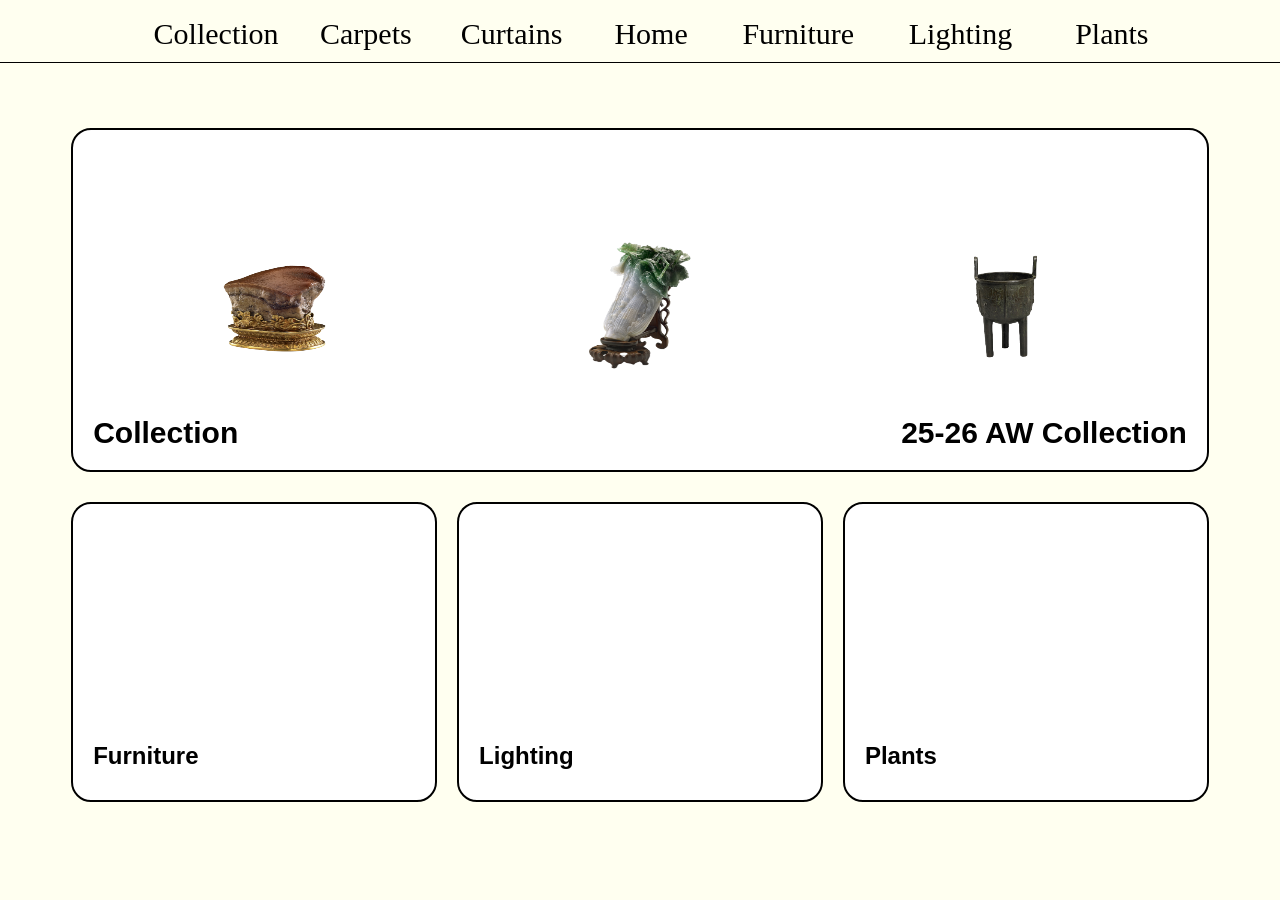
<file: index.html>
<html>

<head>
  <title>Webpage Design</title>
  <link rel="stylesheet" href="0203.css">
</head>

<body>
    <div id='headb'></div>
	<div id='collection'><p onclick="window.location.href='collection.html'">Collection</p></div>
	<div id='carpets'><p onclick="window.location.href='carpets.html'">Carpets</p></div>
	<div id='curtains'><p onclick="window.location.href='curtains.html'">Curtains</p></div>
	<div id='home'><p onclick="window.location.href='index.html'">Home</p></div>
	<div id='furniture'><p onclick="window.location.href='furniture.html'">Furniture</p></div>
	<div id='lighting'><p onclick="window.location.href='lighting.html'">Lighting</p></div>
	<div id='plants'><p onclick="window.location.href='Plants.html'">Plants</p></div>

    <div class="main-grid">
        
    <a href="collection.html" style="text-decoration: none; color: black;" >
    <div class="furniture-hero"
         onmouseover="this.querySelector('.hero-bg-video').play()" 
         onmouseout="this.querySelector('.hero-bg-video').pause()">
        <video class="hero-bg-video" muted loop playsinline>
            <source src="images/qmsht.mov" type="video/mp4">
        </video>
        <div class="hero-content">
            <img id='meat' src="images/Meat.png" class="sketch-placeholder">
            <img id='veg' src="images/Veg.png" class="sketch-placeholder">
            <img id="scream" src="images/ding.png" class="sketch-placeholder">
        </div>
        <div class="hero-label">Collection</div>
        <div class="season-label">25-26 AW Collection</div>
    </div>
    </a>

        <div class="categories-row">
            
            <div class="card collection-card" onclick="window.location.href='furniture.html'">
                <video muted loop playsinline onmouseover="this.play()" onmouseout="this.pause()">
                    <source src="images/furvid.mp4" type="video/mp4">
                </video>
                <h2>Furniture</h2>
            </div>

            <div class="card lighting-card" onclick="window.location.href='lighting.html'">
                <video muted loop playsinline onmouseover="this.play()" onmouseout="this.pause()">
                    <source src="images/lightvid.mp4" type="video/mp4">
                </video>
                <h2>Lighting</h2>
            </div>

            <div class="card plants-card" onclick="window.location.href='Plants.html'">
               <video muted loop playsinline onmouseover="this.play()" onmouseout="this.pause()">
                    <source src="images/plantvid.mp4" type="video/mp4">
                </video>
                <h2>Plants</h2>
            </div>

        </div>

    </div>

    <div style="margin-top: 100px; text-align: center;"> </div>

</body>

</html>
</file>
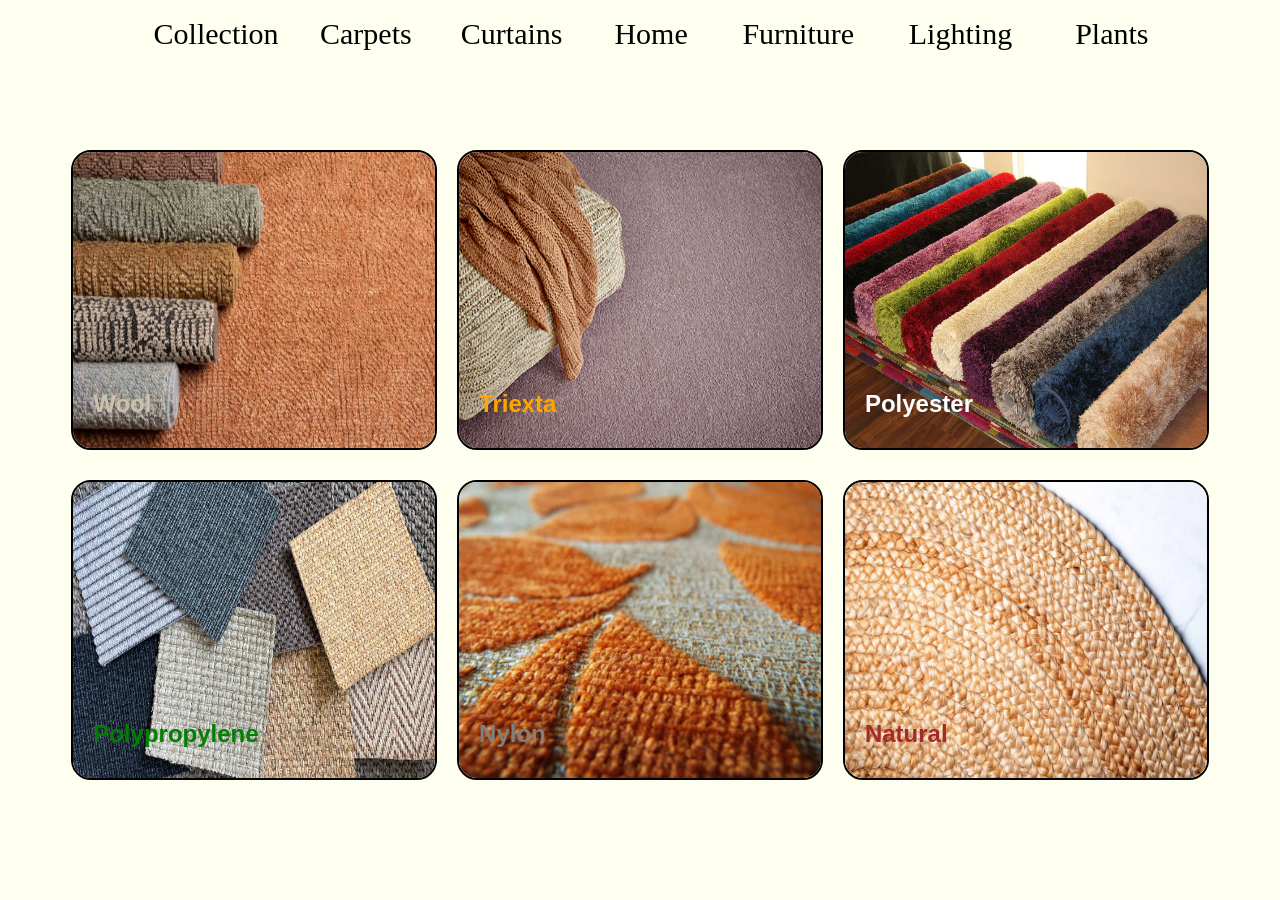
<file: carpets.html>
<html>

<head>
  <title>Carpets</title>
  <link rel="stylesheet" href="carpets.css">
</head>

<body>

    <div id='headb'></div>
    <div id='collection'><p onclick="window.location.href='collection.html'">Collection</p></div>
    <div id='carpets'><p onclick="window.location.href='carpets.html'">Carpets</p></div>
    <div id='curtains'><p onclick="window.location.href='curtains.html'">Curtains</p></div>
    <div id='home'><p onclick="window.location.href='index.html'">Home</p></div>
    <div id='furniture'><p onclick="window.location.href='furniture.html'">Furniture</p></div>
    <div id='lighting'><p onclick="window.location.href='lighting.html'">Lighting</p></div>
    <div id='plants'><p onclick="window.location.href='Plants.html'">Plants</p></div>
    <div class="main-grid">

    	<div class="itemone">
    <div class="card objone" onclick="window.location.href='product.html?item=wool'">
        <img id='veg' src="images/wc.jpg"></img>
        <h2 style="color: #CBC1AE">Wool</h2>
    </div>
    <div class="card objtwo" onclick="window.location.href='product.html?item=triexta'">
        <img id='veg' src="images/tc.jpg"></img>
        <h2 style="color: orange">Triexta</h2>
    </div>
    <div class="card objthree" onclick="window.location.href='product.html?item=polyester'">
        <img id='veg' src="images/poc.jpg"></img>
        <h2 style="color: white">Polyester</h2>
    </div>
</div>

<div class="itemtwo">
    <div class="card objfour" onclick="window.location.href='product.html?item=polypropylene'">
        <img id='veg' src="images/pc.jpeg"></img>
        <h2 style="color: green">Polypropylene</h2>
    </div>
    <div class="card objfive" onclick="window.location.href='product.html?item=nylon'">
        <img id='veg' src="images/nc.jpg"></img>
        <h2 style="color: gray">Nylon</h2>
    </div>
    <div class="card objsix" onclick="window.location.href='product.html?item=natural'">
        <img id='veg' src="images/natc.jpg"></img>
        <h2 style="color: brown">Natural</h2>
    </div>
</div>

    </div>

</body>

</html>
</file>
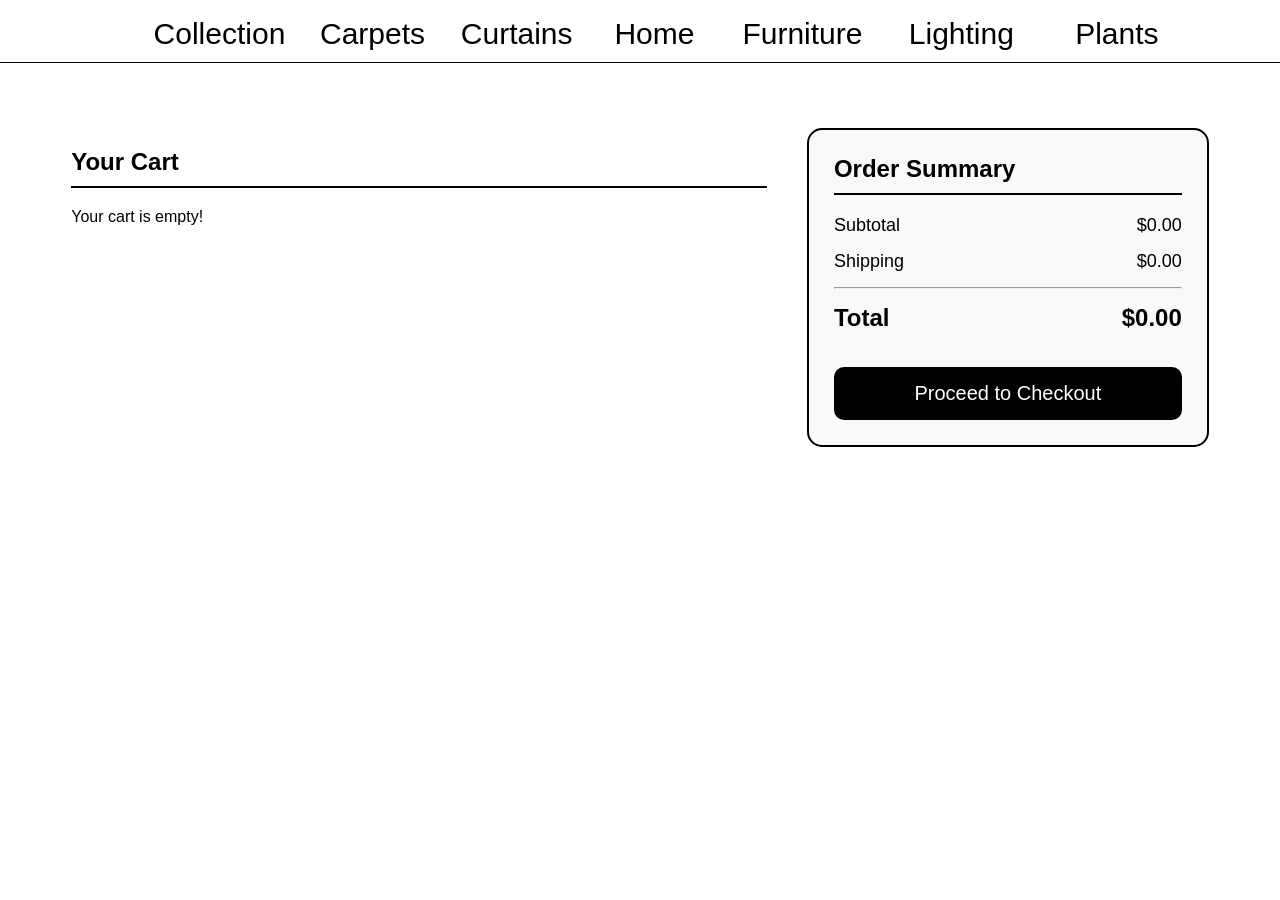
<file: cart.html>
<html>
<head>
  <title>Shopping Cart</title>
  <link rel="stylesheet" href="cart.css">
</head>

<body>
    <div id='headb'></div>
    <div id='collection'><p onclick="window.location.href='collection.html'">Collection</p></div>
    <div id='carpets'><p onclick="window.location.href='carpets.html'">Carpets</p></div>
    <div id='curtains'><p onclick="window.location.href='curtains.html'">Curtains</p></div>
    <div id='home'><p onclick="window.location.href='index.html'">Home</p></div>
    <div id='furniture'><p onclick="window.location.href='furniture.html'">Furniture</p></div>
    <div id='lighting'><p onclick="window.location.href='lighting.html'">Lighting</p></div>
    <div id='plants'><p onclick="window.location.href='Plants.html'">Plants</p></div>

    <div class="cart-container">
        
        <div class="cart-items" id="cart-items-container">
            <h2>Your Cart</h2>
        </div>

        <div class="cart-summary">
            <h2>Order Summary</h2>
            
            <div class="summary-row">
                <span>Subtotal</span>
                <span id="subtotal-amt">$0.00</span>
            </div>
            <div class="summary-row">
                <span>Shipping</span>
                <span id="shipping-amt">$0.00</span>
            </div>
            
            <hr>
            
            <div class="summary-row total-row">
                <span>Total</span>
                <span id="total-amt">$0.00</span>
            </div>

            <button class="checkout-btn" onclick="clearCart()">Proceed to Checkout</button>
        </div>
    </div>

    <script>
        let cart = JSON.parse(localStorage.getItem("myCart")) || [];
        let container = document.getElementById("cart-items-container");
        let subtotal = 0;

        if (cart.length === 0) {
            container.innerHTML += "<p style='margin-top: 20px;'>Your cart is empty!</p>";
        } else {

            cart.forEach(item => {
                let itemHTML = `
                    <div class="cart-item">
                        <img src="${item.image}" alt="${item.name}">
                        <div class="item-details">
                            <h3>${item.name}</h3>
                        </div>
                        <div class="item-price">${item.price}</div>
                    </div>
                `;
                container.innerHTML += itemHTML;

                let numericPrice = parseFloat(item.price.replace('$', '').replace(',', ''));
                subtotal += numericPrice;
            });
        }

        let shipping = cart.length > 0 ? 50.00 : 0.00;
        let total = subtotal + shipping;

        document.getElementById("subtotal-amt").innerText = "$" + subtotal.toFixed(2);
        document.getElementById("shipping-amt").innerText = "$" + shipping.toFixed(2);
        document.getElementById("total-amt").innerText = "$" + total.toFixed(2);

        function clearCart() {
            if (cart.length > 0) {
                alert("Thank you for your purchase!");
                localStorage.removeItem("myCart");
                window.location.reload();
            } else {
                alert("Your cart is empty!");
            }
        }
    </script>

</body>
</html>
</file>
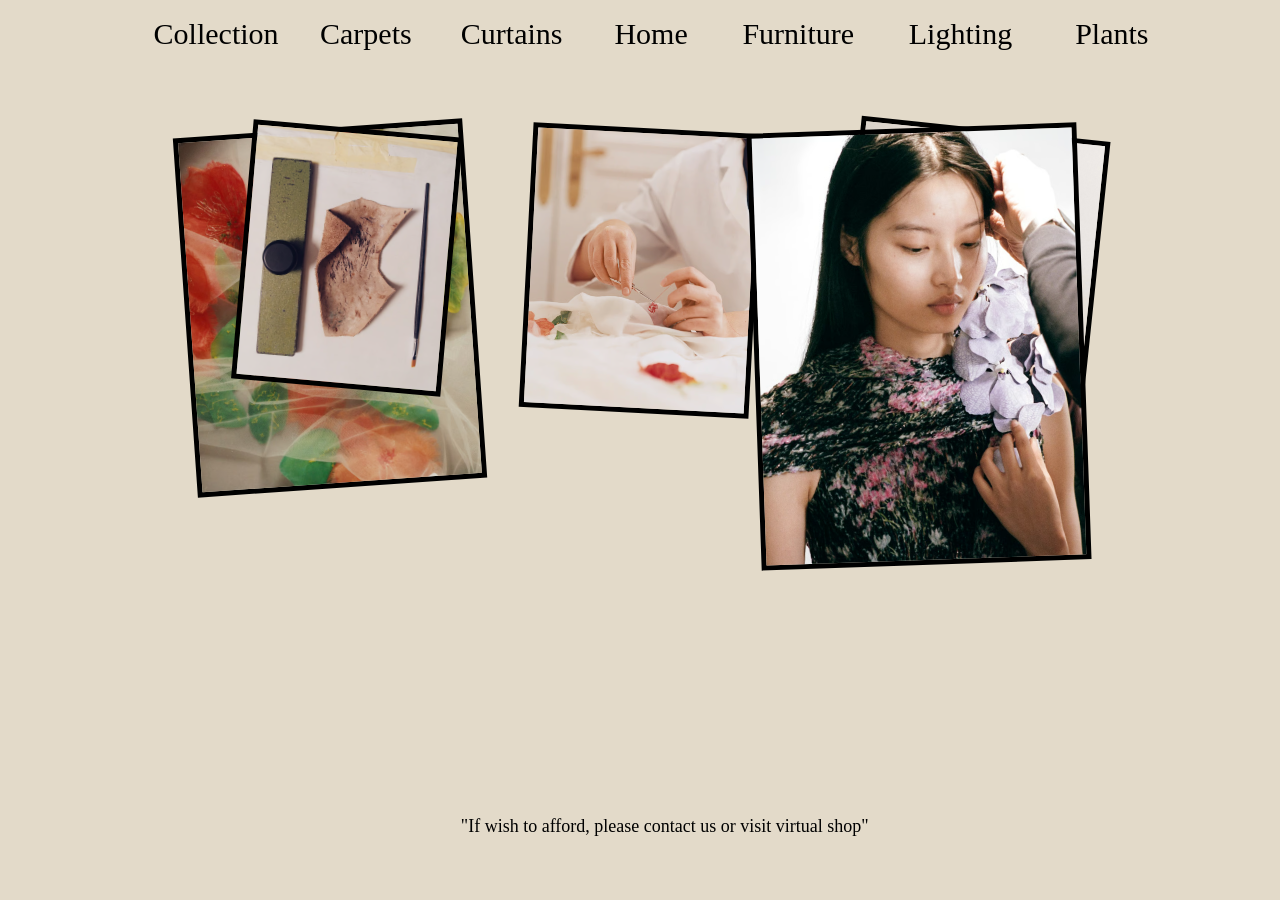
<file: collection.html>
<html>

<head>
  <title>Collection</title>
  <link rel="stylesheet" href="collection.css">
</head>

<body>

    <div id='headb'></div>
    
    <div id='collection'><p>Collection</p></div>
    
    <div id='carpets'><p onclick="window.location.href='carpets.html'">Carpets</p></div>
    <div id='curtains'><p onclick="window.location.href='curtains.html'">Curtains</p></div>
    <div id='home'><p onclick="window.location.href='index.html'">Home</p></div>
    <div id='furniture'><p onclick="window.location.href='furniture.html'">Furniture</p></div>
    <div id='lighting'><p onclick="window.location.href='lighting.html'">Lighting</p></div>
    <div id='plants'><p onclick="window.location.href='Plants.html'">Plants</p></div>
    
    <div class="main-grid">
        <img id="imgone" class="collection-img" src='images/flone.avif'>
        <img id="imgtwo" class="collection-img" src='images/flotwo.avif'>
        <img id="imgthree" class="collection-img" src='images/flothree.avif'>
        <img id="imgfour" class="collection-img" src='images/flow 4.avif'>
        <img id="imgfive" class="collection-img" src='images/flowfive.avif'>
        <img id="imgsix" class="collection-img" src='images/flowsix.webp'>
    </div>

    <script>
        window.onload = function() {
            setTimeout(function() {
                document.body.classList.add('show-images');
            }, 100);
        };
    </script>

    <p id="contact">"If wish to afford, please contact us or visit virtual shop"</p>

</body>

</html>
</file>
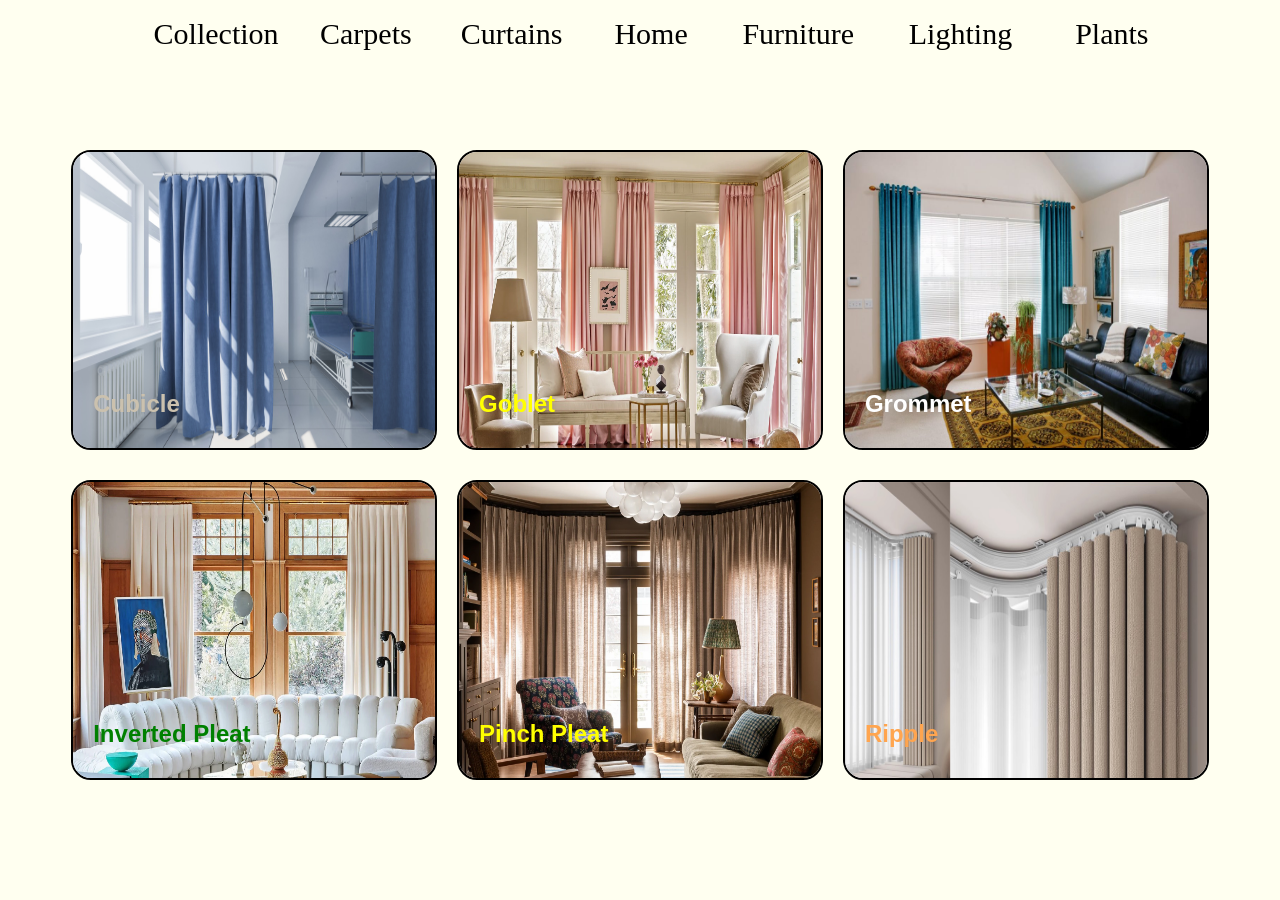
<file: curtains.html>
<html>

<head>
  <title>Curtains</title>
  <link rel="stylesheet" href="curtains.css">
</head>

<body>

    <div id='headb'></div>
    <div id='collection'><p onclick="window.location.href='collection.html'">Collection</p></div>
    <div id='carpets'><p onclick="window.location.href='carpets.html'">Carpets</p></div>
    <div id='curtains'><p onclick="window.location.href='curtains.html'">Curtains</p></div>
    <div id='home'><p onclick="window.location.href='index.html'">Home</p></div>
    <div id='furniture'><p onclick="window.location.href='furniture.html'">Furniture</p></div>
    <div id='lighting'><p onclick="window.location.href='lighting.html'">Lighting</p></div>
    <div id='plants'><p onclick="window.location.href='Plants.html'">Plants</p></div>
    <div class="main-grid">

    	<div class="itemone">
    <div class="card objone" onclick="window.location.href='product.html?item=luxe_curtain'">
        <img id='veg' src="images/cubicle.jpg"></img>
        <h2 style="color: #CBC1AE">Cubicle</h2>
    </div>
    <div class="card objtwo" onclick="window.location.href='product.html?item=alunaune_curtain'">
        <img id='veg' src="images/goblet.webp"></img>
        <h2 style="color: yellow">Goblet</h2>
    </div>
    <div class="card objthree" onclick="window.location.href='product.html?item=stimlig_curtain'">
        <img id='veg' src="images/grommet.jpeg"></img>
        <h2 style="color: white">Grommet</h2>
    </div>
</div>

<div class="itemtwo">
    <div class="card objfour" onclick="window.location.href='product.html?item=minotti_inverted'">
        <img id='veg' src="images/inverted pleat.webp"></img>
        <h2 style="color: green">Inverted Pleat</h2>
    </div>
    <div class="card objfive" onclick="window.location.href='product.html?item=minotti_pinch'">
        <img id='veg' src="images/pinch pleat.webp"></img>
        <h2 style="color: yellow">Pinch Pleat</h2>
    </div>
    <div class="card objsix" onclick="window.location.href='product.html?item=plateau_ripple'">
        <img id='veg' src="images/ripple.jpg"></img>
        <h2 style="color: #FFA54F">Ripple</h2>
    </div>
</div>

    </div>

</body>

</html>
</file>
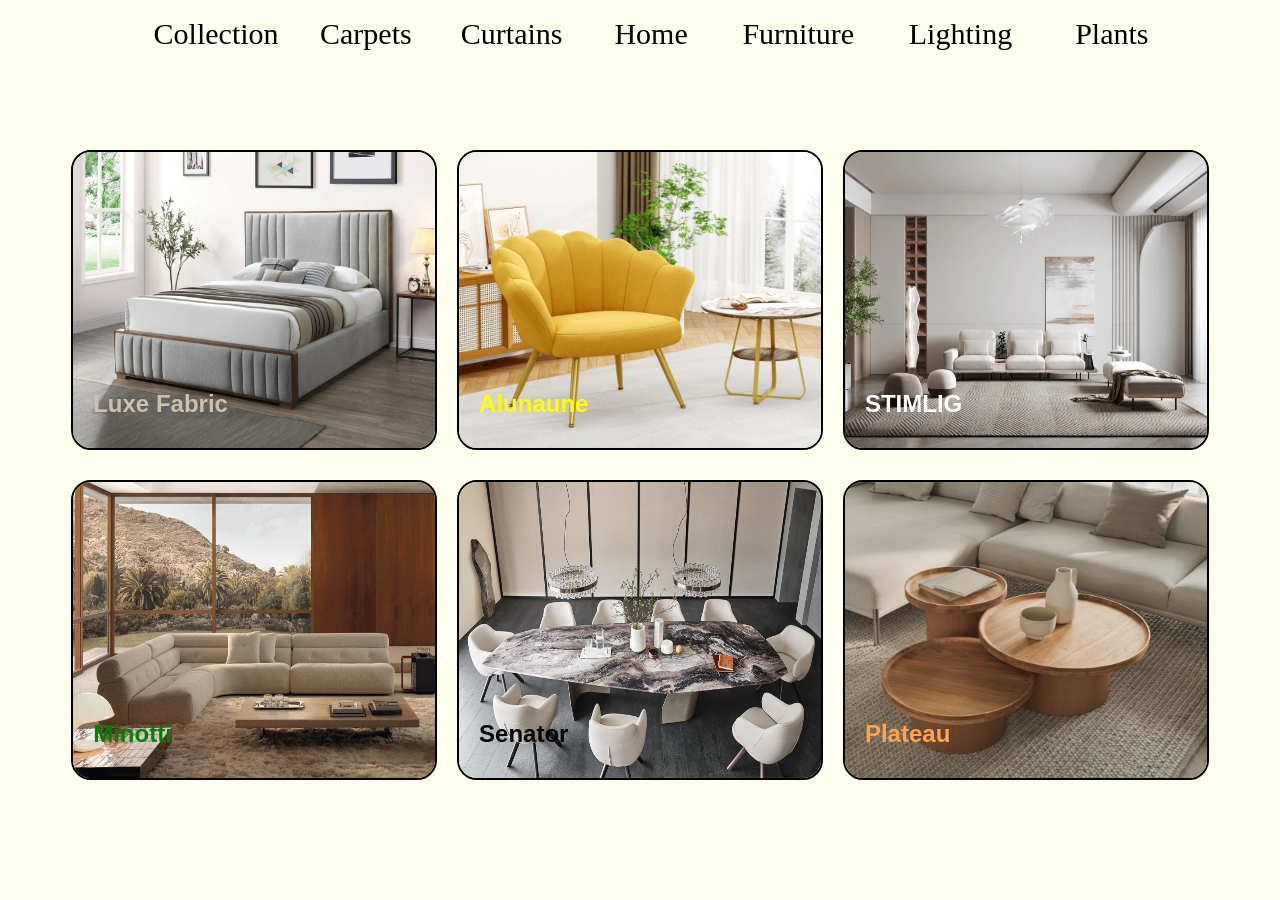
<file: furniture.html>
<html>

<head>
  <title>Furniture</title>
  <link rel="stylesheet" href="furniture.css">
</head>

<body>

    <div id='headb'></div>
    <div id='collection'><p onclick="window.location.href='collection.html'">Collection</p></div>
    <div id='carpets'><p onclick="window.location.href='carpets.html'">Carpets</p></div>
    <div id='curtains'><p onclick="window.location.href='curtains.html'">Curtains</p></div>
    <div id='home'><p onclick="window.location.href='index.html'">Home</p></div>
    <div id='furniture'><p onclick="window.location.href='furniture.html'">Furniture</p></div>
    <div id='lighting'><p onclick="window.location.href='lighting.html'">Lighting</p></div>
    <div id='plants'><p onclick="window.location.href='Plants.html'">Plants</p></div>
    <div class="main-grid">

<div class="itemone">
    <div class="card objone" onclick="window.location.href='product.html?item=luxe_bed'">
        <img id='veg' src="images/bed.jpg"></img>
        <h2 style="color: #CBC1AE">Luxe Fabric</h2>
    </div>
    <div class="card objtwo" onclick="window.location.href='product.html?item=alunaune_chair'">
        <img id='veg' src="images/chair.jpg"></img>
        <h2 style="color: yellow">Alunaune</h2>
    </div>
    <div class="card objthree" onclick="window.location.href='product.html?item=stimlig_sofa'">
        <img id='veg' src="images/sofa.webp"></img>
        <h2 style="color: white">STIMLIG</h2>
    </div>
</div>

<div class="itemtwo">
<div class="card objfour" onclick="window.location.href='product.html?item=minotti_sofa'">
        <img id='veg' src="images/sofatwo.jpg"></img>
        <h2 style="color: green">Minotti</h2>
    </div>
    <div class="card objfive" onclick="window.location.href='product.html?item=senator_table'">
        <img id='veg' src="images/table.jpg"></img>
        <h2>Senator</h2>
    </div>
    <div class="card objsix" onclick="window.location.href='product.html?item=plateau_tea'">
        <img id='veg' src="images/tea.jpg"></img>
        <h2 style="color: #FFA54F">Plateau</h2>
    </div>
</div>

    </div>

</body>

</html>
</file>
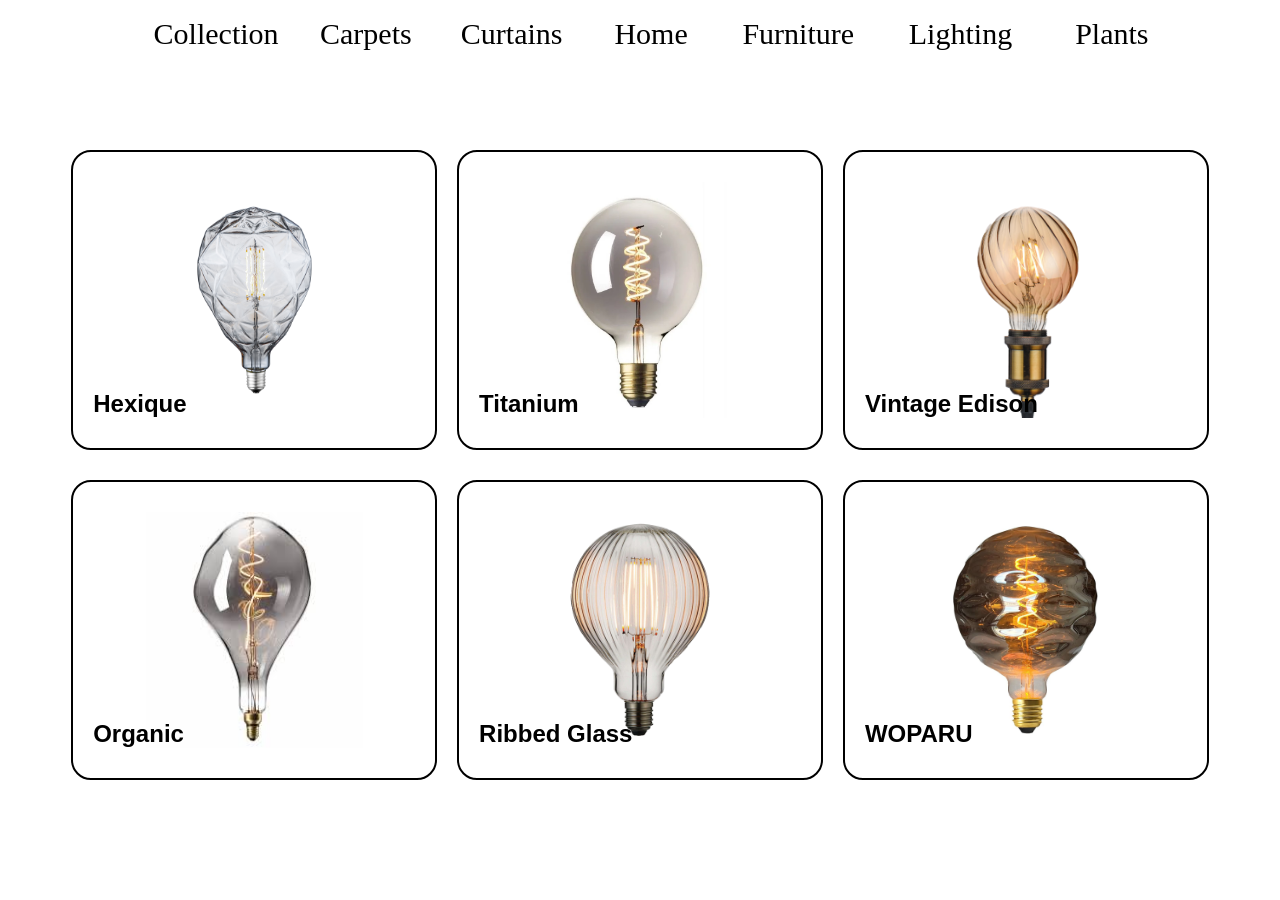
<file: lighting.html>
<html>

<head>
  <title>Lighting</title>
  <link rel="stylesheet" href="lighting.css">
</head>

<body>

    <div id='headb'></div>
    <div id='collection'><p onclick="window.location.href='collection.html'">Collection</p></div>
    <div id='carpets'><p onclick="window.location.href='carpets.html'">Carpets</p></div>
    <div id='curtains'><p onclick="window.location.href='curtains.html'">Curtains</p></div>
    <div id='home'><p onclick="window.location.href='index.html'">Home</p></div>
    <div id='furniture'><p onclick="window.location.href='furniture.html'">Furniture</p></div>
    <div id='lighting'><p onclick="window.location.href='lighting.html'">Lighting</p></div>
    <div id='plants'><p onclick="window.location.href='Plants.html'">Plants</p></div>
    <div class="main-grid">

<div class="itemone">
    <div class="card objone" onclick="window.location.href='product.html?item=hexique'">
        <img id='lb' src="images/lbone.jpg"></img>
        <h2>Hexique</h2>
    </div>
    <div class="card objtwo" onclick="window.location.href='product.html?item=titanium'">
        <img id='lb' src="images/lbtwo.webp"></img>
        <h2>Titanium</h2>
    </div>
    <div class="card objthree" onclick="window.location.href='product.html?item=vintage_edison'">
        <img id='lb' src="images/lbthree.png"></img>
        <h2>Vintage Edison</h2>
    </div>
</div>

<div class="itemtwo">
    <div class="card objfour" onclick="window.location.href='product.html?item=organic'">
        <img id='lb' src="images/lbfour.jpeg"></img>
        <h2>Organic</h2>
    </div>
    <div class="card objfive" onclick="window.location.href='product.html?item=ribbed_glass'">
        <img id='lb' src="images/lbfive.png"></img>
        <h2>Ribbed Glass</h2>
    </div>
    <div class="card objsix" onclick="window.location.href='product.html?item=woparu'">
        <img id='lb1' src="images/lbsix.jpg"></img>
        <h2>WOPARU</h2>
    </div>
</div>

    </div>

</body>

</html>
</file>
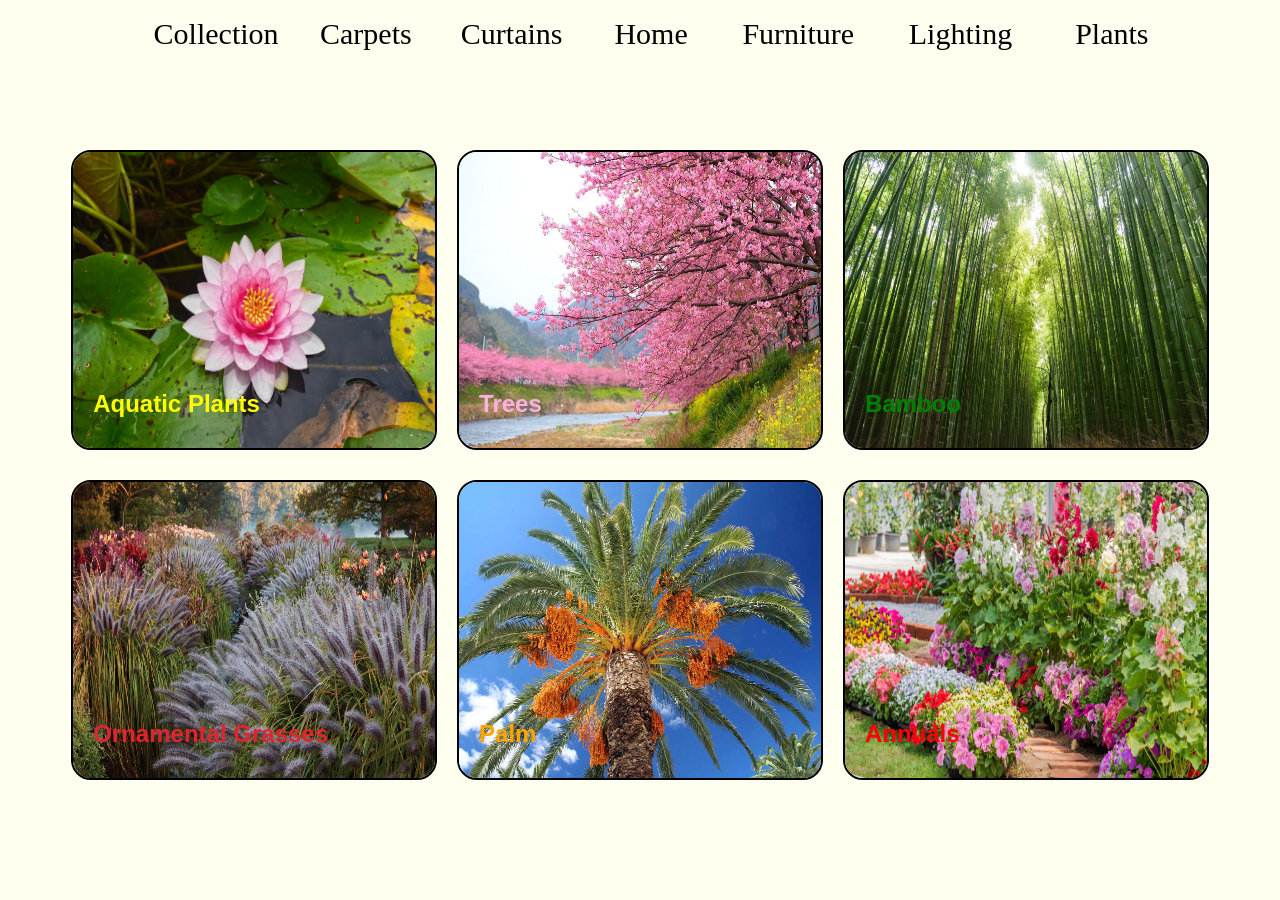
<file: Plants.html>
<html>

<head>
  <title>Plants</title>
  <link rel="stylesheet" href="Plants.css">
</head>

<body>

    <div id='headb'></div>
    <div id='collection'><p onclick="window.location.href='collection.html'">Collection</p></div>
    <div id='carpets'><p onclick="window.location.href='carpets.html'">Carpets</p></div>
    <div id='curtains'><p onclick="window.location.href='curtains.html'">Curtains</p></div>
    <div id='home'><p onclick="window.location.href='index.html'">Home</p></div>
    <div id='furniture'><p onclick="window.location.href='furniture.html'">Furniture</p></div>
    <div id='lighting'><p onclick="window.location.href='lighting.html'">Lighting</p></div>
    <div id='plants'><p onclick="window.location.href='Plants.html'">Plants</p></div>
    <div class="main-grid">

    	<div class="itemone">
    	
    	    <div class="card objone" onclick="window.location.href='product.html?item=aquatic_plants'">
    	    	<img id ='ve' src = "images/aqp.webp"></img>
                <h2 style="color: yellow">Aquatic Plants</h2>
            </div>

            <div class="card objtwo" onclick="window.location.href='product.html?item=trees'">
                <img id ='veg' src = "images/ctp.webp"></img>
                <h2 style="color: #FFB0DD">Trees</h2>
            </div>

            <div class="card objthree" onclick="window.location.href='product.html?item=bamboo'">
                <img id ='veg' src = "images/bbp.webp"></img>
                <h2 style="color: green">Bamboo</h2>
            </div>

    	</div>
        
        <div class="itemtwo">

            <div class="card objfour" onclick="window.location.href='product.html?item=ornamental_grasses'">
                <img id ='veg' src = "images/ogp.jpg"></img>
                <h2 style="color: #E3242B">Ornamental Grasses</h2>
            </div>

            <div class="card objfive" onclick="window.location.href='product.html?item=palm'">
                <img id ='veg' src = "images/palmp.webp"></img>
                <h2 style="color: orange">Palm</h2>
            </div>

            <div class="card objsix" onclick="window.location.href='product.html?item=annuals'">
                <img id ='veg' src = "images/anp.avif"></img>
                <h2 style="color: red">Annuals</h2>
            </div>

        </div>

    </div>

</body>

</html>
</file>
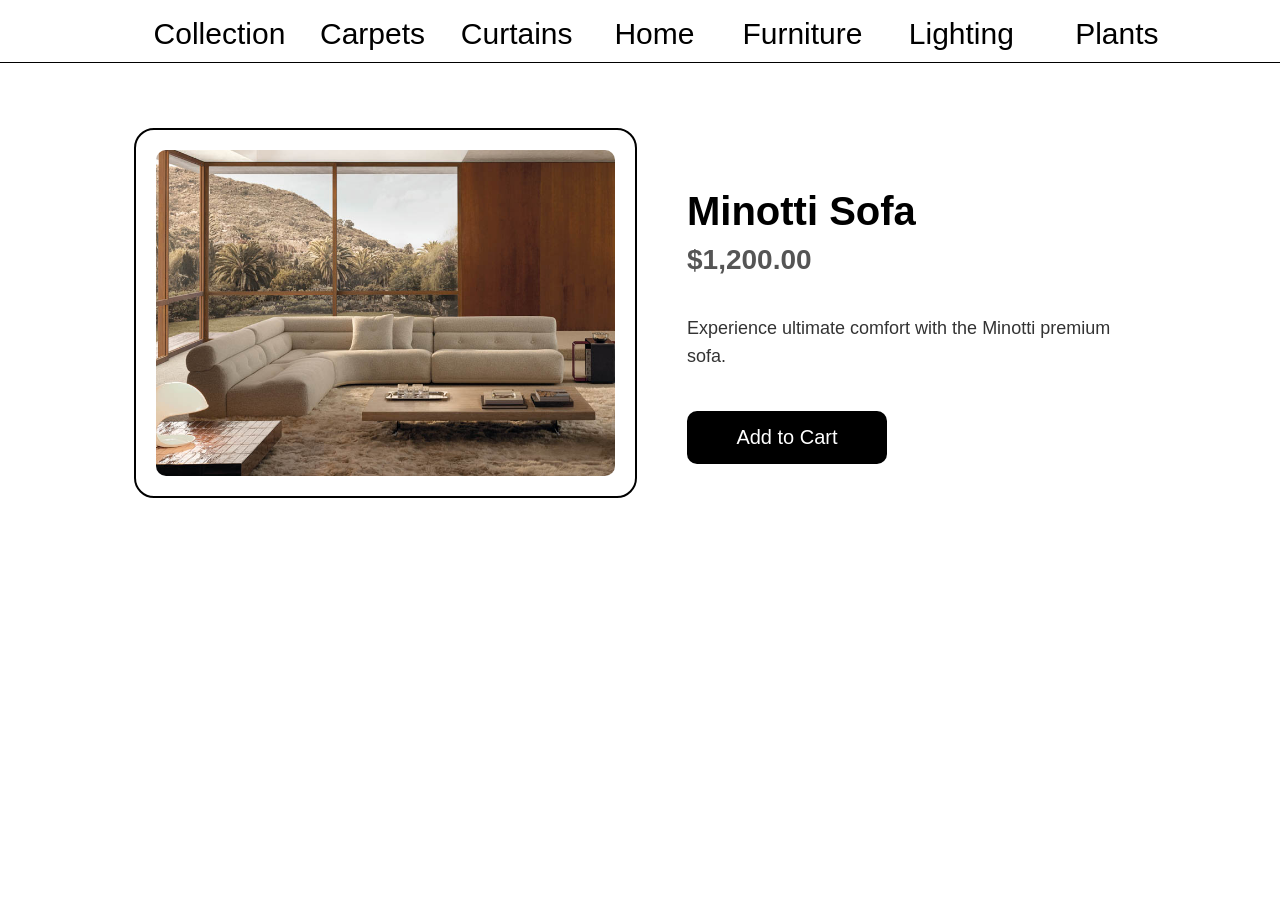
<file: product.html>
<html>
<head>
  <title>Product Details</title>
  <link rel="stylesheet" href="product.css">
</head>

<body>
    <div id='headb'></div>
    <div id='collection'><p onclick="window.location.href='collection.html'">Collection</p></div>
    <div id='carpets'><p onclick="window.location.href='carpets.html'">Carpets</p></div>
    <div id='curtains'><p onclick="window.location.href='curtains.html'">Curtains</p></div>
    <div id='home'><p onclick="window.location.href='index.html'">Home</p></div>
    <div id='furniture'><p onclick="window.location.href='furniture.html'">Furniture</p></div>
    <div id='lighting'><p onclick="window.location.href='lighting.html'">Lighting</p></div>
    <div id='plants'><p onclick="window.location.href='Plants.html'">Plants</p></div>

    <div class="product-container">
        <div class="product-image-box">
            <img id="main-img" src="images/sofatwo.jpg" alt="Product Image">
        </div>

        <div class="product-info-box">
            <h1 id="main-title">Minotti Sofa</h1>
            <h2 id="main-price" class="price">$1,200.00</h2>
            <p id="main-desc" class="description">
                Experience ultimate comfort with the Minotti premium sofa.
            </p>
            
        <button class="add-to-cart-btn" onclick="addToCart()">Add to Cart</button>
        </div>
    </div>

    <script>
        const productDatabase = {
                "luxe_bed": {
                    name: "Luxe Fabric Bed",
                    price: "$1,000.00",
                    description: "A premium luxe fabric bed for ultimate relaxation and a perfect night's sleep.",
                    image: "images/bed.jpg"
                },
                "alunaune_chair": {
                    name: "Alunaune Chair",
                    price: "$450.00",
                    description: "A stylish and comfortable Alunaune chair, perfect for any modern living room.",
                    image: "images/chair.jpg"
                },
                "stimlig_sofa": {
                    name: "STIMLIG Sofa",
                    price: "$850.00",
                    description: "Minimalist STIMLIG design meets everyday comfort in this beautiful sofa.",
                    image: "images/sofa.webp"
                },
                "minotti_sofa": {
                    name: "Minotti Sofa",
                    price: "$1,200.00",
                    description: "Experience ultimate comfort with the Minotti premium sofa. Perfect for any modern home.",
                    image: "images/sofatwo.jpg"
                },
                "senator_table": {
                    name: "Senator Table",
                    price: "$600.00",
                    description: "A sturdy, elegantly crafted Senator table for your dining or workspace needs.",
                    image: "images/table.jpg"
                },
                "plateau_tea": {
                    name: "Plateau Tea Table",
                    price: "$300.00",
                    description: "A beautiful Plateau tea table to complete your living room seating area.",
                    image: "images/tea.jpg"
                },
                "hexique": {
                    name: "Hexique Lighting",
                    price: "$250.00",
                    description: "Modern geometric lighting to brighten up any space with style.",
                    image: "images/lbone.jpg"
                },
                "titanium": {
                    name: "Titanium Lamp",
                    price: "$180.00",
                    description: "Sleek titanium finish lighting that adds an industrial touch to your room.",
                    image: "images/lbtwo.webp"
                },
                "vintage_edison": {
                    name: "Vintage Edison",
                    price: "$120.00",
                    description: "Warm, classic Vintage Edison bulbs for a cozy, retro atmosphere.",
                    image: "images/lbthree.png"
                },
                "organic": {
                    name: "Organic Light",
                    price: "$210.00",
                    description: "Fluid, nature-inspired lighting design to soften your home's aesthetic.",
                    image: "images/lbfour.jpeg"
                },
                "ribbed_glass": {
                    name: "Ribbed Glass",
                    price: "$150.00",
                    description: "Elegant ribbed glass fixture that diffuses light beautifully.",
                    image: "images/lbfive.png"
                },
                "woparu": {
                    name: "WOPARU",
                    price: "$280.00",
                    description: "A bold, contemporary WOPARU lighting piece that serves as room art.",
                    image: "images/lbsix.jpg"
                },
                "aquatic_plants": {
                    name: "Aquatic Plants",
                    price: "$45.00",
                    description: "Bring life to your indoor water features with these beautiful aquatic plants.",
                    image: "images/aqp.webp"
                },
                "trees": {
                    name: "Indoor Trees",
                    price: "$120.00",
                    description: "Add height and lush greenery to your corners with a beautiful indoor tree.",
                    image: "images/ctp.webp"
                },
                "bamboo": {
                    name: "Bamboo",
                    price: "$65.00",
                    description: "Easy to care for and brings a peaceful, zen vibe to any room.",
                    image: "images/bbp.webp"
                },
                "ornamental_grasses": {
                    name: "Ornamental Grasses",
                    price: "$35.00",
                    description: "Adds wonderful texture and movement to your plant collection.",
                    image: "images/ogp.jpg"
                },
                "palm": {
                    name: "Palm Plant",
                    price: "$85.00",
                    description: "Bring a tropical vacation feel right into your living room with a Palm.",
                    image: "images/palmp.webp"
                },
                "annuals": {
                    name: "Annuals",
                    price: "$25.00",
                    description: "Bright, colorful annual flowers to instantly pop in your home.",
                    image: "images/anp.avif"
                },
                "wool": {
                    name: "Wool Carpet",
                    price: "$450.00",
                    description: "A premium, soft wool carpet perfect for keeping your living room cozy.",
                    image: "images/wc.jpg"
                },
                "triexta": {
                    name: "Triexta Carpet",
                    price: "$380.00",
                    description: "Highly durable and stain-resistant, perfect for high-traffic areas.",
                    image: "images/tc.jpg"
                },
                "polyester": {
                    name: "Polyester Carpet",
                    price: "$250.00",
                    description: "Vibrant colors and incredibly soft underfoot.",
                    image: "images/poc.jpg"
                },
                "polypropylene": {
                    name: "Polypropylene",
                    price: "$200.00",
                    description: "Water-resistant and tough, great for indoor/outdoor transition spaces.",
                    image: "images/pc.jpeg"
                },
                "nylon": {
                    name: "Nylon Carpet",
                    price: "$400.00",
                    description: "The most versatile and durable carpet material for long-lasting use.",
                    image: "images/nc.jpg"
                },
                "natural": {
                    name: "Natural Fiber",
                    price: "$320.00",
                    description: "Eco-friendly, earthy natural fibers to ground your room's design.",
                    image: "images/natc.jpg"
                },
                "luxe_curtain": {
                    name: "Cubicle Curtains",
                    price: "$180.00",
                    description: "Heavy, luxurious drapes that provide excellent light blocking and privacy.",
                    image: "images/cubicle.jpg"
                },
                "alunaune_curtain": {
                    name: "Goblet Curtains",
                    price: "$140.00",
                    description: "Classic goblet pleat curtains for a formal, elegant window treatment.",
                    image: "images/goblet.webp"
                },
                "stimlig_curtain": {
                    name: "Grommet Curtains",
                    price: "$110.00",
                    description: "Modern grommet style curtains that are easy to open and close.",
                    image: "images/grommet.jpeg"
                },
                "minotti_inverted": {
                    name: "Inverted Pleat Curtains",
                    price: "$220.00",
                    description: "Sophisticated inverted pleat design for a clean, tailored look.",
                    image: "inverted pleat.webp"
                },
                "minotti_pinch": {
                    name: "Pinch Pleat Curtains",
                    price: "$230.00",
                    description: "Traditional and full-bodied pinch pleat curtains by Minotti.",
                    image: "images/pinch pleat.webp"
                },
                "plateau_ripple": {
                    name: "Ripple Curtains",
                    price: "$160.00",
                    description: "Smooth, continuous ripple fold curtains for a seamless aesthetic.",
                    image: "images/ripple.jpg"
                }
        };

        const params = new URLSearchParams(window.location.search);
        const itemId = params.get("item");

        if (productDatabase[itemId]) {
            document.getElementById("main-title").innerText = productDatabase[itemId].name;
            document.getElementById("main-price").innerText = productDatabase[itemId].price;
            document.getElementById("main-desc").innerText = productDatabase[itemId].description;
            document.getElementById("main-img").src = productDatabase[itemId].image;
        }

        function addToCart() {
            if (productDatabase[itemId]) {
                let cart = JSON.parse(localStorage.getItem("myCart")) || [];

                cart.push(productDatabase[itemId]);
                
                localStorage.setItem("myCart", JSON.stringify(cart));
                
                window.location.href = "cart.html";
            }
        }
    </script>

</body>
</html>
</file>
<file: 0203.css>
#headb{
  position: absolute;
  top: -1%;
  left: -10%;
  width: 110%;
  height: 70px;
  border: 1px solid black;
}

body{
    background-color: #FFFFF0;
}

#collection{
  font-size: 30px;
  z-index: 2;
  position: absolute;
  left: 12%;
  top: -1.5%;
}

#carpets{
  font-size: 30px;
  z-index: 2;
  position: absolute;
  left: 25%;
  top: -1.5%;
}

#curtains{
  font-size: 30px;
  z-index: 2;
  position: absolute;
  left: 36%;
  top: -1.5%;
}

#home{
  font-size: 30px;
  z-index: 2;
  position: absolute;
  left: 48%;
  top: -1.5%;
}

#furniture{
  font-size: 30px;
  z-index: 2;
  position: absolute;
  left: 58%;
  top: -1.5%;
}

#lighting{
  font-size: 30px;
  z-index: 2;
  position: absolute;
  left: 71%;
  top: -1.5%;
}

#plants{
  font-size: 30px;
  z-index: 2;
  position: absolute;
  left: 84%;
  top: -1.5%;
}

.main-grid {
    position: relative;
    top: 120px;
    width: 90%;
    margin: 0 auto;
    font-family: sans-serif;
}

.furniture-hero {
    border: 2px solid black;
    border-radius: 20px;
    padding: 20px;
    height: 300px;
    position: relative;
    cursor: pointer;
    transition: transform 0.3s ease;
    background-color: white; 
    overflow: hidden;
}

.furniture-hero:hover {
    transform: scale(1.01); 
    box-shadow: 0 10px 20px rgba(0,0,0,0.1);
}

.hero-content {
    display: flex;
    justify-content: space-around;
    align-items: center;
    height: 100%;
}

.hero-label {
    font-size: 30px;
    font-weight: bold;
    position: absolute;
    bottom: 20px;
    left: 20px;
}

.season-label {
    font-size: 30px;
    font-weight: bold;
    position: absolute;
    bottom: 20px;
    right: 20px;
}

.sketch-placeholder {
    width: 150px;
    height: 150px;
    display: flex;
    align-items: center;
    justify-content: center;
    color: gray;
}

.categories-row {
    display: flex;
    justify-content: space-between;
    margin-top: 30px;
    height: 300px;
    gap: 20px;
}

.card {
    border: 2px solid black;
    border-radius: 20px;
    flex: 1; 
    position: relative;
    overflow: hidden;
    cursor: pointer;
    background: white;
    display: flex;
    align-items: center;
    justify-content: center;
}

.card2 {
    border: 2px solid black;
    border-radius: 20px;
    flex: 1; 
    position: relative;
    overflow: hidden;
    cursor: pointer;
    background: white;
    display: flex;
    align-items: center;
    justify-content: center;
}

.card h2 {
    position: absolute;
    bottom: 10px;
    left: 20px;
    z-index: 10;
}

#meat{
    z-index: 2;
    position: relative;
}

#veg{
    z-index: 2;
    position: relative;
}

#scream{
    z-index: 2;
    position: relative;
}

.hero-bg-video {
    position: absolute;
    top: 0;
    left: 0;
    width: 100%;
    height: 100%;
    object-fit: cover;
    z-index: 1; 
    opacity: 0.8;
}

.hero-content {
    position: relative;
    z-index: 2;
    display: flex;
    justify-content: space-around;
    align-items: center;
    height: 100%;
}

.hero-label, .season-label {
    z-index: 3;
}

.lighting-card video {
    width: 100%;
    height: 100%;
    object-fit: cover;
    opacity: 0.5;
    transition: opacity 0.3s;
}
.lighting-card:hover video {
    opacity: 1;
}

.collection-card video {
    width: 100%;
    height: 100%;
    object-fit: cover;
    opacity: 0.5;
    transition: opacity 0.3s;
}
.collection-card:hover video {
    opacity: 1;
}

.plants-card video {
    width: 100%;
    height: 100%;
    object-fit: cover;
    opacity: 0.5;
    transition: opacity 0.3s;
}
.plants-card:hover video {
    opacity: 1;
}
</file>
<file: carpets.css>
#headborder{
  position: absolute;
  top: -1%;
  left: -10%;
  width: 110%;
  height: 70px;
  border: 1px solid black;
}
body{
    background-color: #FFFFF0;
}

#collection{
  font-size: 30px;
  z-index: 2;
  position: absolute;
  left: 12%;
  top: -1.5%;
}

#carpets{
  font-size: 30px;
  z-index: 2;
  position: absolute;
  left: 25%;
  top: -1.5%;
}

#curtains{
  font-size: 30px;
  z-index: 2;
  position: absolute;
  left: 36%;
  top: -1.5%;
}

#home{
  font-size: 30px;
  z-index: 2;
  position: absolute;
  left: 48%;
  top: -1.5%;
}

#furniture{
  font-size: 30px;
  z-index: 2;
  position: absolute;
  left: 58%;
  top: -1.5%;
}

#lighting{
  font-size: 30px;
  z-index: 2;
  position: absolute;
  left: 71%;
  top: -1.5%;
}

#plants{
  font-size: 30px;
  z-index: 2;
  position: absolute;
  left: 84%;
  top: -1.5%;
}

#background{
    position: relative;
    left: -5%;
    top: -5%;
    z-index: 1;
    height: 110%;
    width: 110%;
    display: flex;
}

.main-grid {
    position: relative;
    top: 120px;
    width: 90%;
    margin: 0 auto;
    font-family: sans-serif;
}

.itemone {
    display: flex;
    justify-content: space-between;
    margin-top: 30px;
    height: 300px;
    gap: 20px;
    z-index: 2;
}

.itemtwo {
    display: flex;
    justify-content: space-between;
    margin-top: 30px;
    height: 300px;
    gap: 20px;
    z-index: 2;
}

.card {
    border: 2px solid black;
    border-radius: 20px;
    flex: 1; 
    position: relative;
    overflow: hidden;
    cursor: pointer;
    background: white;
    display: flex;
    align-items: center;
    justify-content: center;
}

.card h2 {
    position: absolute;
    bottom: 10px;
    left: 20px;
    z-index: 10;
}

#veg{
    position: relative;
    height: 100%;
    width: 100%;
    overflow: hidden;
}
</file>
<file: cart.css>
#headb{
  position: absolute;
  top: -1%;
  left: -10%;
  width: 110%;
  height: 70px;
  border: 1px solid black;
}

#collection, #carpets, #curtains, #home, #furniture, #lighting, #plants {
  font-size: 30px;
  z-index: 2;
  position: absolute;
  top: -1.5%;
  cursor: pointer;
}

#collection { left: 12%; }
#carpets { left: 25%; }
#curtains { left: 36%; }
#home { left: 48%; }
#furniture { left: 58%; }
#lighting { left: 71%; }
#plants { left: 84%; }


body {
    font-family: sans-serif;
}

.cart-container {
    position: relative;
    top: 120px;
    width: 90%;
    margin: 0 auto;
    display: flex; 
    gap: 40px;
}

.cart-items {
    flex: 2; 
}

.cart-items h2 {
    border-bottom: 2px solid black;
    padding-bottom: 10px;
    margin-bottom: 20px;
}

.cart-item {
    display: flex; 
    align-items: center;
    border: 1px solid #ccc;
    border-radius: 10px;
    padding: 15px;
    margin-bottom: 15px;
}

.cart-item img {
    width: 100px;
    height: 100px;
    object-fit: cover;
    border-radius: 5px;
    margin-right: 20px;
}

.item-details {
    flex: 1; 
}

.item-details h3 {
    margin: 0 0 5px 0;
}

.item-details p {
    margin: 0;
    color: gray;
}

.item-price {
    font-size: 20px;
    font-weight: bold;
}


.cart-summary {
    flex: 1; 
    border: 2px solid black;
    border-radius: 15px;
    padding: 25px;
    height: fit-content; 
    background-color: #f9f9f9;
}

.cart-summary h2 {
    margin-top: 0;
    border-bottom: 2px solid black;
    padding-bottom: 10px;
}

.summary-row {
    display: flex;
    justify-content: space-between; 
    margin-bottom: 15px;
    font-size: 18px;
}

.total-row {
    font-size: 24px;
    font-weight: bold;
    margin-top: 15px;
}

.checkout-btn {
    width: 100%;
    background-color: black;
    color: white;
    font-size: 20px;
    padding: 15px;
    border: none;
    border-radius: 10px;
    cursor: pointer;
    margin-top: 20px;
    transition: background-color 0.3s;
}

.checkout-btn:hover {
    background-color: #444;
}
</file>
<file: collection.css>
.collection-img {
    position: absolute;
    border: black solid 5px;
    opacity: 0; 
    transition: all 1.5s cubic-bezier(0.25, 1, 0.5, 1); 
}

body{
  background-color: #E3DAC9;
}

#imgone{
  top: -20%; 
  left: -20%;
  width: 170px;
}

#imgtwo{ 
  top: -20%; 
  left: 40%;  
  width: 170px; 
}

#imgthree{ 
  top: -20%; 
  left: 120%; 
  width: 170px; 
}

#imgfour{ 
  top: 120%; 
  left: -20%; 
  width: 170px; 
}

#imgfive{
  top: 120%;
  left: 40%;
  width: 170px; 
}

#imgsix{ 
  top: 120%;
  left: 120%;
  width: 170px;
}

.show-images #imgone{ 
  top: 15%; 
  left: 10%; 
  width: 280px; 
  opacity: 1; 
  transform: rotate(-4deg); 
  z-index: 3; 
}

.show-images #imgtwo{
  top: 10%; l
  eft: 35%; 
  width: 220px; 
  opacity: 1; 
  transform: rotate(3deg);  
  z-index: 2; 
}

.show-images #imgthree{ 
  top: 20%; 
  left: 60%; 
  width: 320px; 
  opacity: 1; 
  transform: rotate(-2deg); 
  z-index: 4; 
}

.show-images #imgfour{ 
  top: 50%; 
  left: 15%; 
  width: 200px; 
  opacity: 1; 
  transform: rotate(5deg);  
  z-index: 5; 
}

.show-images #imgfive{ 
  top: 55%; 
  left: 42%; 
  width: 260px; 
  pacity: 1; 
  transform: rotate(-3deg); 
  z-index: 6; 
}

.show-images #imgsix{ 
  top: 45%; 
  left: 68%; 
  width: 240px; 
  opacity: 1; 
  transform: rotate(6deg);  
  z-index: 1; 
}

#headborder{
  position: absolute;
  top: -1%;
  left: -10%;
  width: 110%;
  height: 70px;
  border: 1px solid black;
}

#collection{
  font-size: 30px;
  z-index: 2;
  position: absolute;
  left: 12%;
  top: -1.5%;
}

#carpets{
  font-size: 30px;
  z-index: 2;
  position: absolute;
  left: 25%;
  top: -1.5%;
}

#curtains{
  font-size: 30px;
  z-index: 2;
  position: absolute;
  left: 36%;
  top: -1.5%;
}

#home{
  font-size: 30px;
  z-index: 2;
  position: absolute;
  left: 48%;
  top: -1.5%;
}

#furniture{
  font-size: 30px;
  z-index: 2;
  position: absolute;
  left: 58%;
  top: -1.5%;
}

#lighting{
  font-size: 30px;
  z-index: 2;
  position: absolute;
  left: 71%;
  top: -1.5%;
}

#plants{
  font-size: 30px;
  z-index: 2;
  position: absolute;
  left: 84%;
  top: -1.5%;
}

#background{
    position: relative;
    left: -5%;
    top: -5%;
    z-index: 1;
    height: 110%;
    width: 110%;
    display: flex;
}

.main-grid {
    position: relative;
    top: 120px;
    width: 90%;
    margin: 0 auto;
    font-family: sans-serif;
}

.itemone {
    display: flex;
    justify-content: space-between;
    margin-top: 30px;
    height: 300px;
    gap: 20px;
    z-index: 2;
}

.itemtwo {
    display: flex;
    justify-content: space-between;
    margin-top: 30px;
    height: 300px;
    gap: 20px;
    z-index: 2;
}

.card {
    border: 2px solid black;
    border-radius: 20px;
    flex: 1; 
    position: relative;
    overflow: hidden;
    cursor: pointer;
    background: white;
    display: flex;
    align-items: center;
    justify-content: center;
}

.card h2 {
    position: absolute;
    bottom: 10px;
    left: 20px;
    z-index: 10;
}

#veg{
    position: relative;
    height: 100%;
    width: 50%;
    overflow: hidden;
}

#contact{
    position: absolute;
    bottom: 5%;
    left: 36%;
    font-size: 18px;
}
</file>
<file: curtains.css>
#headborder{
  position: absolute;
  top: -1%;
  left: -10%;
  width: 110%;
  height: 70px;
  border: 1px solid black;
}
body{
    background-color: #FFFFF0;
}

#collection{
  font-size: 30px;
  z-index: 2;
  position: absolute;
  left: 12%;
  top: -1.5%;
}

#carpets{
  font-size: 30px;
  z-index: 2;
  position: absolute;
  left: 25%;
  top: -1.5%;
}

#curtains{
  font-size: 30px;
  z-index: 2;
  position: absolute;
  left: 36%;
  top: -1.5%;
}

#home{
  font-size: 30px;
  z-index: 2;
  position: absolute;
  left: 48%;
  top: -1.5%;
}

#furniture{
  font-size: 30px;
  z-index: 2;
  position: absolute;
  left: 58%;
  top: -1.5%;
}

#lighting{
  font-size: 30px;
  z-index: 2;
  position: absolute;
  left: 71%;
  top: -1.5%;
}

#plants{
  font-size: 30px;
  z-index: 2;
  position: absolute;
  left: 84%;
  top: -1.5%;
}

#background{
    position: relative;
    left: -5%;
    top: -5%;
    z-index: 1;
    height: 110%;
    width: 110%;
    display: flex;
}

.main-grid {
    position: relative;
    top: 120px;
    width: 90%;
    margin: 0 auto;
    font-family: sans-serif;
}

.itemone {
    display: flex;
    justify-content: space-between;
    margin-top: 30px;
    height: 300px;
    gap: 20px;
    z-index: 2;
}

.itemtwo {
    display: flex;
    justify-content: space-between;
    margin-top: 30px;
    height: 300px;
    gap: 20px;
    z-index: 2;
}

.card {
    border: 2px solid black;
    border-radius: 20px;
    flex: 1; 
    position: relative;
    overflow: hidden;
    cursor: pointer;
    background: white;
    display: flex;
    align-items: center;
    justify-content: center;
}

.card h2 {
    position: absolute;
    bottom: 10px;
    left: 20px;
    z-index: 10;
}

#veg{
    position: relative;
    height: 100%;
    width: 100%;
    overflow: hidden;
}
</file>
<file: furniture.css>
#headborder{
  position: absolute;
  top: -1%;
  left: -10%;
  width: 110%;
  height: 70px;
  border: 1px solid black;
}

body{
    background-color: #FFFFF0;
}

#collection{
  font-size: 30px;
  z-index: 2;
  position: absolute;
  left: 12%;
  top: -1.5%;
}

#carpets{
  font-size: 30px;
  z-index: 2;
  position: absolute;
  left: 25%;
  top: -1.5%;
}

#curtains{
  font-size: 30px;
  z-index: 2;
  position: absolute;
  left: 36%;
  top: -1.5%;
}

#home{
  font-size: 30px;
  z-index: 2;
  position: absolute;
  left: 48%;
  top: -1.5%;
}

#furniture{
  font-size: 30px;
  z-index: 2;
  position: absolute;
  left: 58%;
  top: -1.5%;
}

#lighting{
  font-size: 30px;
  z-index: 2;
  position: absolute;
  left: 71%;
  top: -1.5%;
}

#plants{
  font-size: 30px;
  z-index: 2;
  position: absolute;
  left: 84%;
  top: -1.5%;
}

#background{
    position: relative;
    left: -5%;
    top: -5%;
    z-index: 1;
    height: 110%;
    width: 110%;
    display: flex;
}

.main-grid {
    position: relative;
    top: 120px;
    width: 90%;
    margin: 0 auto;
    font-family: sans-serif;
}

.itemone {
    display: flex;
    justify-content: space-between;
    margin-top: 30px;
    height: 300px;
    gap: 20px;
    z-index: 2;
}

.itemtwo {
    display: flex;
    justify-content: space-between;
    margin-top: 30px;
    height: 300px;
    gap: 20px;
    z-index: 2;
}

.card {
    border: 2px solid black;
    border-radius: 20px;
    flex: 1; 
    position: relative;
    overflow: hidden;
    cursor: pointer;
    background: white;
    display: flex;
    align-items: center;
    justify-content: center;
}

.card h2 {
    position: absolute;
    bottom: 10px;
    left: 20px;
    z-index: 10;
}

#veg{
    position: relative;
    height: 100%;
    width: 100%;
    overflow: hidden;
}
</file>
<file: lighting.css>
#headborder{
  position: absolute;
  top: -1%;
  left: -10%;
  width: 110%;
  height: 70px;
  border: 1px solid black;
}

#collection{
  font-size: 30px;
  z-index: 2;
  position: absolute;
  left: 12%;
  top: -1.5%;
}

#carpets{
  font-size: 30px;
  z-index: 2;
  position: absolute;
  left: 25%;
  top: -1.5%;
}

#curtains{
  font-size: 30px;
  z-index: 2;
  position: absolute;
  left: 36%;
  top: -1.5%;
}

#home{
  font-size: 30px;
  z-index: 2;
  position: absolute;
  left: 48%;
  top: -1.5%;
}

#furniture{
  font-size: 30px;
  z-index: 2;
  position: absolute;
  left: 58%;
  top: -1.5%;
}

#lighting{
  font-size: 30px;
  z-index: 2;
  position: absolute;
  left: 71%;
  top: -1.5%;
}

#plants{
  font-size: 30px;
  z-index: 2;
  position: absolute;
  left: 84%;
  top: -1.5%;
}

#background{
    position: relative;
    left: -5%;
    top: -5%;
    z-index: 1;
    height: 110%;
    width: 110%;
    display: flex;
}

.main-grid {
    position: relative;
    top: 120px;
    width: 90%;
    margin: 0 auto;
    font-family: sans-serif;
}

.itemone {
    display: flex;
    justify-content: space-between;
    margin-top: 30px;
    height: 300px;
    gap: 20px;
    z-index: 2;
}

.itemtwo {
    display: flex;
    justify-content: space-between;
    margin-top: 30px;
    height: 300px;
    gap: 20px;
    z-index: 2;
}

.card {
    border: 2px solid black;
    border-radius: 20px;
    flex: 1; 
    position: relative;
    overflow: hidden;
    cursor: pointer;
    background: white;
    display: flex;
    align-items: center;
    justify-content: center;
}

.card h2 {
    position: absolute;
    bottom: 10px;
    left: 20px;
    z-index: 10;
}

#lb{
    position: relative;
    height: 80%;
    width: 60%;
    overflow: hidden;
}

#lb1{
    position: relative;
    height: 70%;
    width: 40%;
    overflow: hidden;
}
</file>
<file: Plants.css>
#bg{
    position: absolute;
    z-index: 1;
    opacity: 10%;
    top: 0%;
    width: 100%;
    height: 100%;
}

body{
    background-color: #FFFFF0;
}

#headborder{
  position: absolute;
  top: -1%;
  left: -10%;
  width: 110%;
  height: 70px;
  border: 1px solid black;
}

#collection{
  font-size: 30px;
  z-index: 2;
  position: absolute;
  left: 12%;
  top: -1.5%;
}

#carpets{
  font-size: 30px;
  z-index: 2;
  position: absolute;
  left: 25%;
  top: -1.5%;
}

#curtains{
  font-size: 30px;
  z-index: 2;
  position: absolute;
  left: 36%;
  top: -1.5%;
}

#home{
  font-size: 30px;
  z-index: 2;
  position: absolute;
  left: 48%;
  top: -1.5%;
}

#furniture{
  font-size: 30px;
  z-index: 2;
  position: absolute;
  left: 58%;
  top: -1.5%;
}

#lighting{
  font-size: 30px;
  z-index: 2;
  position: absolute;
  left: 71%;
  top: -1.5%;
}

#plants{
  font-size: 30px;
  z-index: 2;
  position: absolute;
  left: 84%;
  top: -1.5%;
}

#background{
    position: relative;
    left: -5%;
    top: -5%;
    z-index: 1;
    height: 110%;
    width: 110%;
    display: flex;
}

.main-grid {
    position: relative;
    top: 120px;
    width: 90%;
    margin: 0 auto;
    font-family: sans-serif;
}

.itemone {
    display: flex;
    justify-content: space-between;
    margin-top: 30px;
    height: 300px;
    gap: 20px;
    z-index: 2;
}

.itemtwo {
    display: flex;
    justify-content: space-between;
    margin-top: 30px;
    height: 300px;
    gap: 20px;
    z-index: 2;
}

.card {
    border: 2px solid black;
    border-radius: 20px;
    flex: 1; 
    position: relative;
    overflow: hidden;
    cursor: pointer;
    background: white;
    display: flex;
    align-items: center;
    justify-content: center;
}

.card h2 {
    position: absolute;
    bottom: 10px;
    left: 20px;
    z-index: 10;
}

#veg{
    position: relative;
    height: 100%;
    width: 100%;
    overflow: hidden;
}

#ve{
    position: relative;
    height: 100%;
    width: 120%;
    overflow: hidden;
}
</file>
<file: product.css>
#headb{
  position: absolute;
  top: -1%;
  left: -10%;
  width: 110%;
  height: 70px;
  border: 1px solid black;
}

#collection, #carpets, #curtains, #home, #furniture, #lighting, #plants {
  font-size: 30px;
  z-index: 2;
  position: absolute;
  top: -1.5%;
  cursor: pointer;
}

#collection { left: 12%; }
#carpets { left: 25%; }
#curtains { left: 36%; }
#home { left: 48%; }
#furniture { left: 58%; }
#lighting { left: 71%; }
#plants { left: 84%; }

body {
    font-family: sans-serif;
}

.product-container {
    position: relative;
    top: 120px;
    width: 80%;
    margin: 0 auto;
    display: flex;
    gap: 50px;
}

.product-image-box {
    flex: 1;
    border: 2px solid black;
    border-radius: 20px;
    padding: 20px;
    display: flex;
    justify-content: center;
    align-items: center;
}

.product-image-box img {
    max-width: 100%;
    max-height: 500px;
    border-radius: 10px;
}

.product-info-box {
    flex: 1;
    display: flex;
    flex-direction: column;
    justify-content: center;
}

.product-info-box h1 {
    font-size: 40px;
    margin-bottom: 10px;
}

.price {
    color: #555;
    font-size: 28px;
    margin-top: 0;
    margin-bottom: 20px;
}

.description {
    font-size: 18px;
    line-height: 1.6;
    color: #333;
    margin-bottom: 40px;
}

.add-to-cart-btn {
    background-color: black;
    color: white;
    font-size: 20px;
    padding: 15px 30px;
    border: none;
    border-radius: 10px;
    cursor: pointer;
    transition: background-color 0.3s;
    width: 200px;
}

.add-to-cart-btn:hover {
    background-color: #444; 
}
</file>
